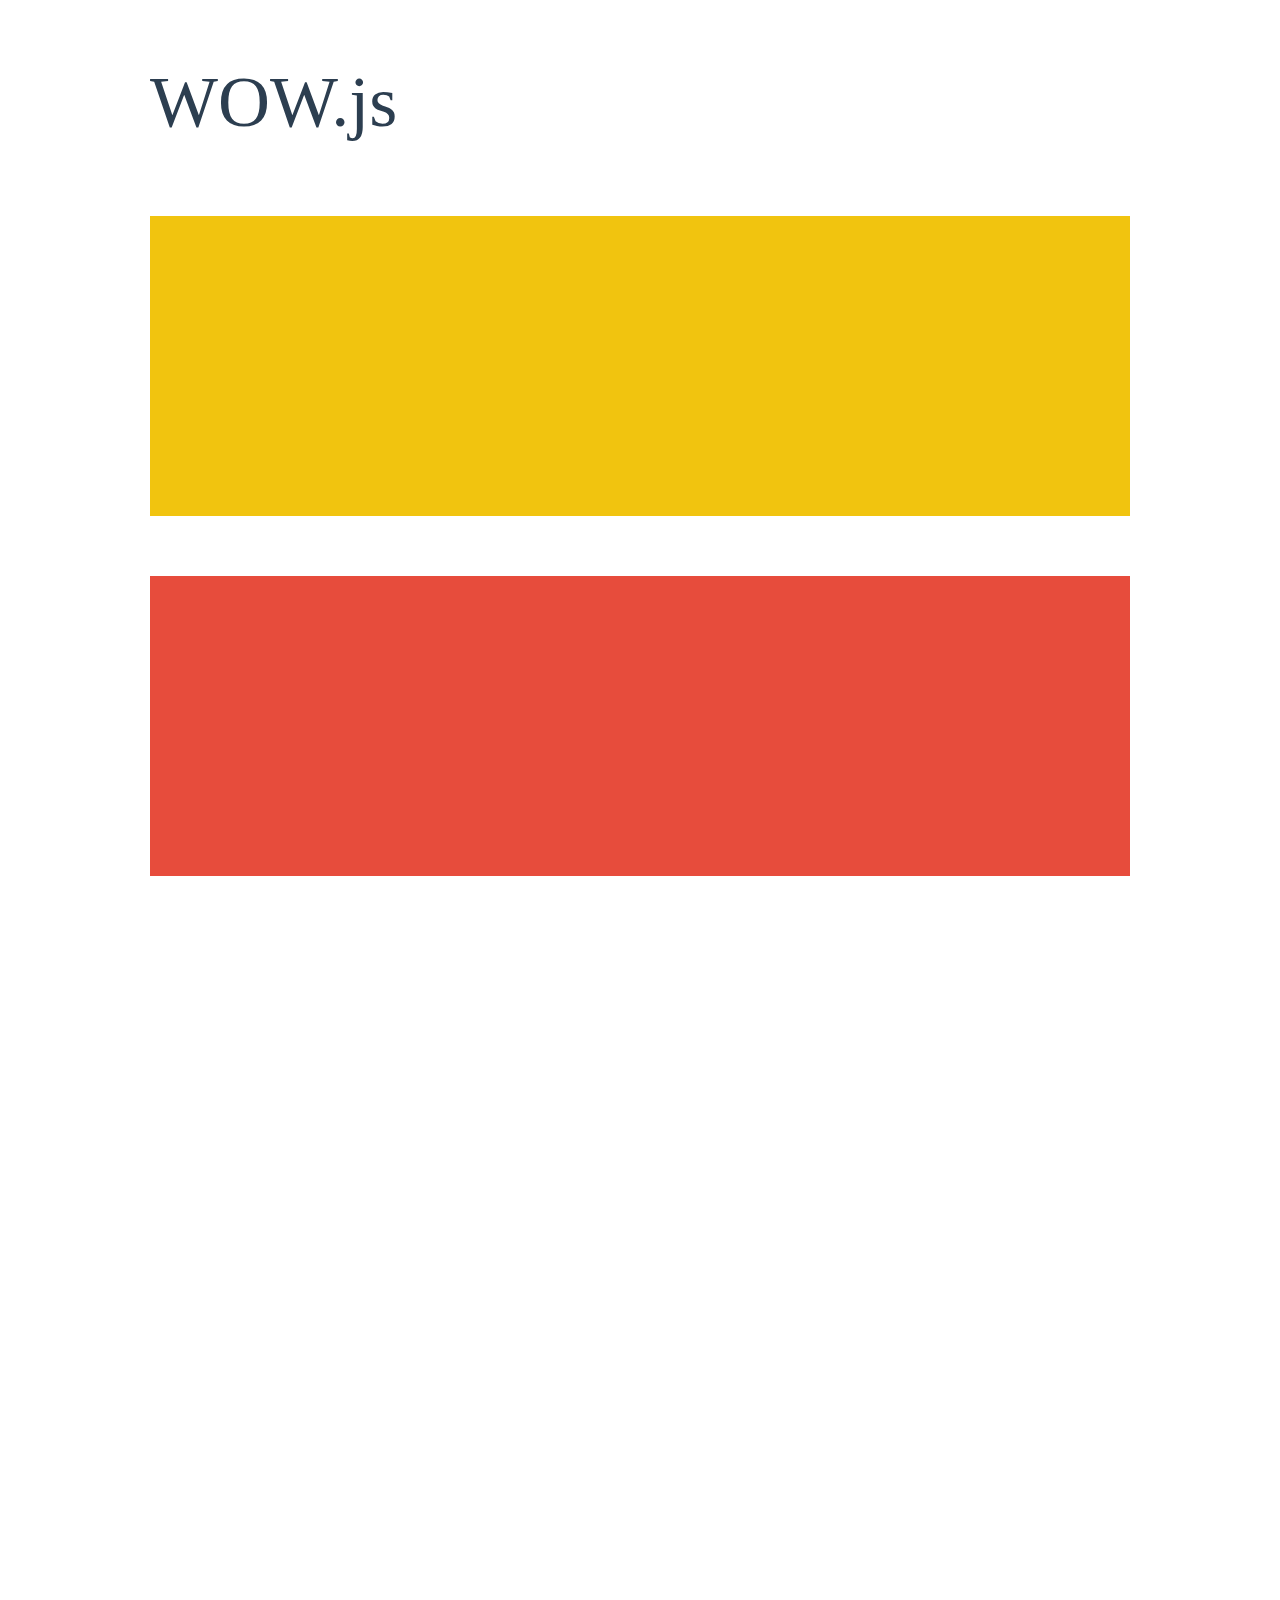
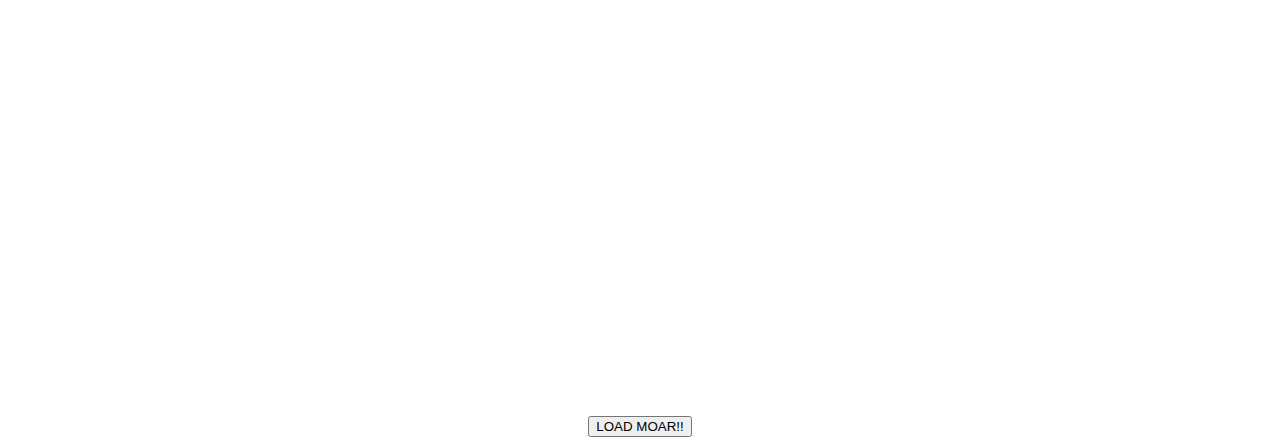
<file: WOW/demo.html>
<!doctype html>

<html lang="en">
<head>
  <meta charset="utf-8">
  <title>WOW</title>
  <link rel="stylesheet" href="css/libs/animate.css">
  <link rel="stylesheet" href="css/site.css">
  <style>
    .wow:first-child {
      visibility: hidden;
    }
  </style>
  <!--[if IE]>
    <script src="http://html5shiv.googlecode.com/svn/trunk/html5.js"></script>
  <![endif]-->
</head>

<body>
  <div id="container">
    <header>
      <h1>WOW.js</h1>
    </header>
    <div id="main">
      <section class="wow fadeInDown" style="background-color: #f1c40f;"></section>
      <section class="wow pulse" style="background-color: #e74c3c;" data-wow-iteration="infinite" data-wow-duration="1500ms"></section>
      <section class="section--purple wow slideInRight" data-wow-delay="2s"></section>
      <section class="section--blue wow bounceInLeft" data-wow-offset="300"></section>
      <section class="section--green wow slideInLeft" data-wow-duration="4s"></section>
      <button id="moar">LOAD MOAR!!</button>
    </div>
  </div>
  <script src="dist/wow.js"></script>
  <script>
    wow = new WOW(
      {
        animateClass: 'animated',
        offset:       100,
        callback:     function(box) {
          console.log("WOW: animating <" + box.tagName.toLowerCase() + ">")
        }
      }
    );
    wow.init();
    document.getElementById('moar').onclick = function() {
      var section = document.createElement('section');
      section.className = 'section--purple wow fadeInDown';
      this.parentNode.insertBefore(section, this);
    };
  </script>
</body>
</html>
</file>
<file: WOW/css/site.css>
h1 {
  font-size:     72px;
  line-height:   1.5;
  color: #2c3e50;
  font-weight:   100;
}

#container {
  width:  980px;
  margin: 0 auto;
}

section {
  height: 300px;
  margin: 60px 0;
}

.section--purple {
  background-color: #9b59b6;
}

.section--blue {
  background-color: #3498db;
}

.section--green {
  background-color: #2ecc71;
}

#main {
  text-align: center;
}

#more {
  margin: 20px auto 48px;
}
</file>
